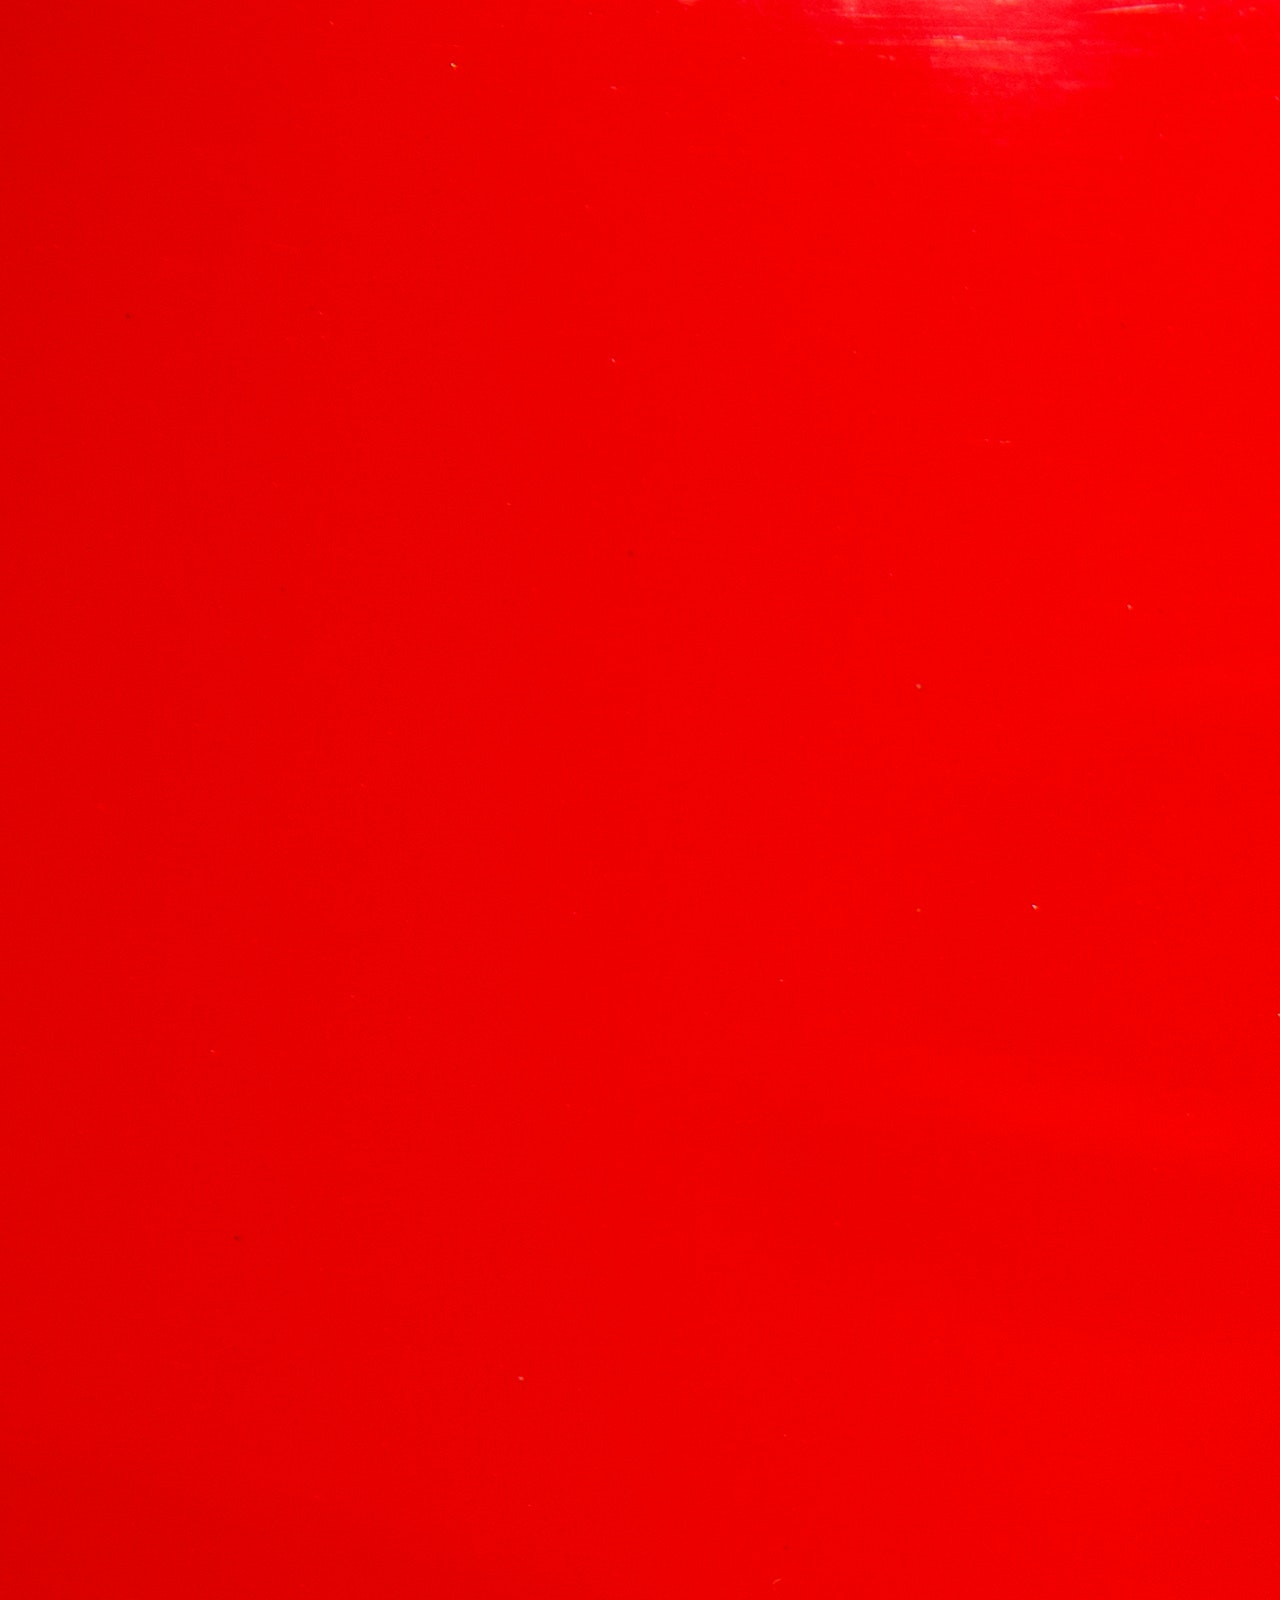
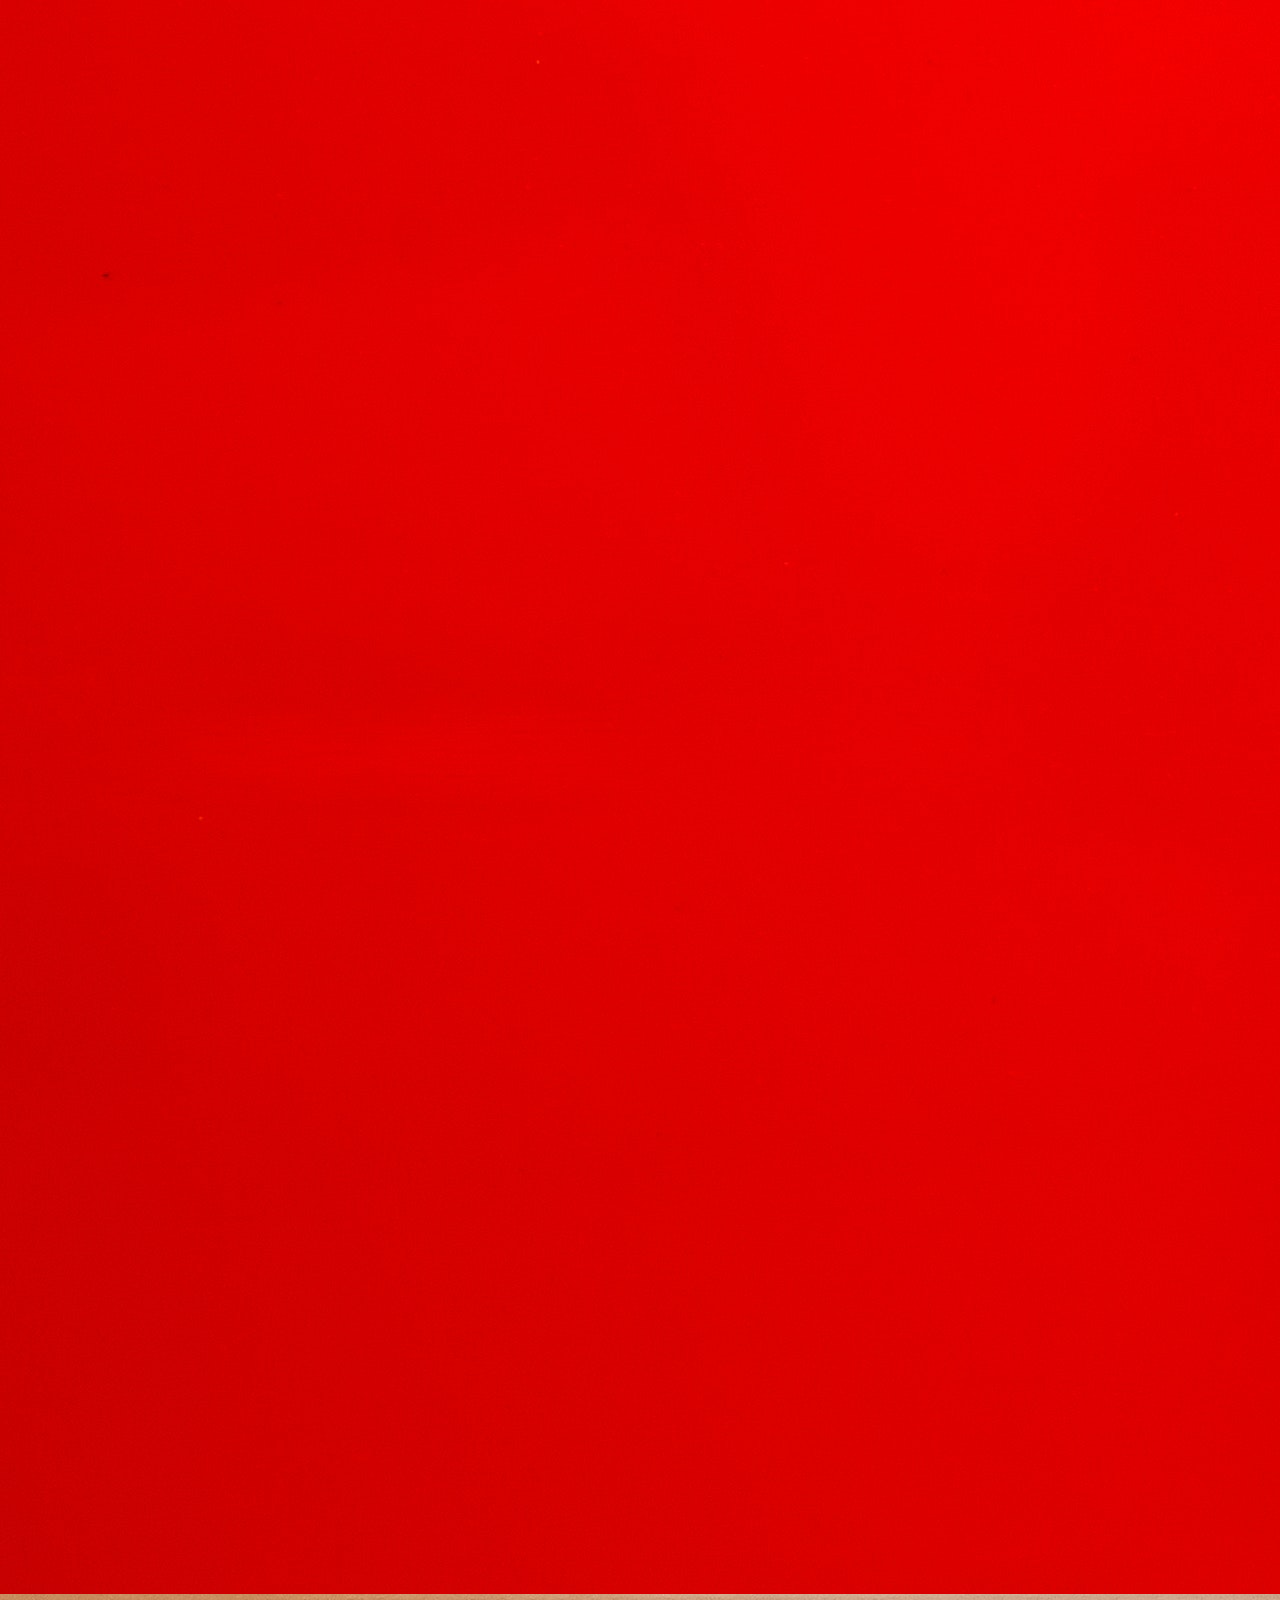
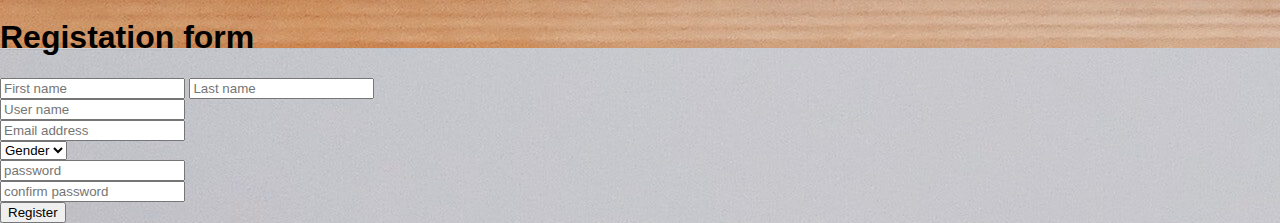
<file: login.html>
<!DOCTYPE html>
<html>
    <head>
        <title>welcome to hunt</title>
        <meta name="viewport" content="width=device-width, initial-scale=1.0">
        <link rel="stylesheet" href="style.css">
    </head>
    <body>
        <div class="wrapper" style="background-image: url('office.jpg');">
            <div class="inner">
                <div class="image-holder">
                    <img src="log.jpg" alt="image">
                </div>
                <form action="">
                    <h1>Registation form</h1>
                    <div class="form-group">
                        <input type ="text" placeholder="First name" class="form-control">
                        <input type ="text" placeholder="Last name" class="form-control">
                    </div>
                    <div class="form-wrapper">
                        <input type="text" placeholder="User name" class="form-control">
                    </div>

                    <div class="form-wrapper">
                        <input type="text" placeholder="Email address" class="form-control">
                    </div>

                    <div class="form wrapper">
                        <select name=""id="" class="form-control">
                            <option value="" disabled selected>Gender</option>
                            <option value="Male">Male</option>
                            <option value="Female">Female</option>
                            <option value="Other">Other</option>
                        </select>
                    </div>

                    <div class="form-wrapper">
                        <input type="password" placeholder="password" class="form-control">
                    </div>

                    <div class="form-wrapper">
                        <input type="confirm password" placeholder="confirm password" class="form-control">
                    </div>
                    <button>Register</button>
                </form>
            </div>
        </div>
        
    </body>
</html>
</file>
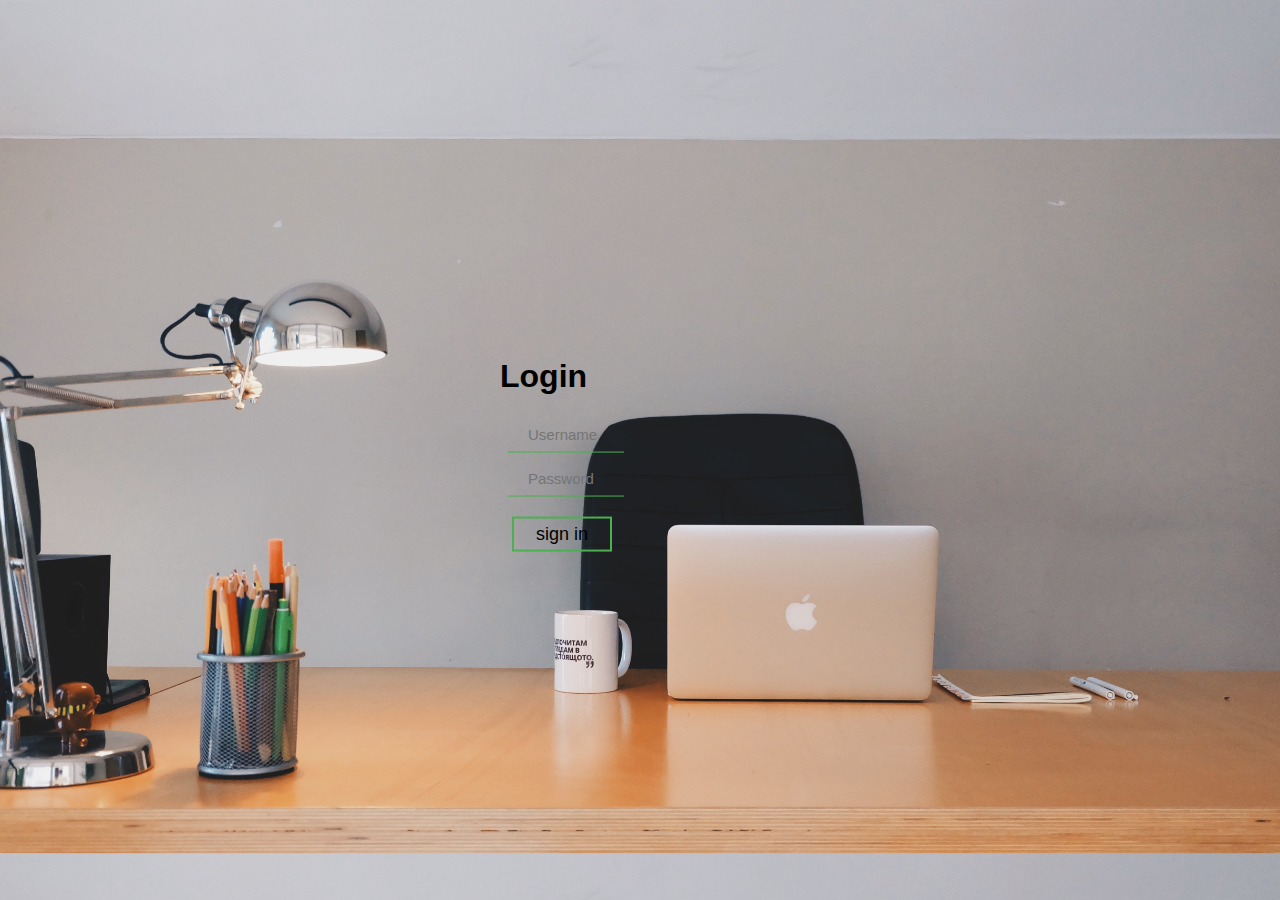
<file: sigin.html>
<!DOCTYPE html>
<htnl>
    <head>
        <title>login</title>
        <meta name="viewport" content="width=device-width, initial-scale=1.0">
        <link rel="stylesheet" href="style.css">
    </head>
    <body>
        <div class="wrapper" style="background-image: url('office.jpg');">
        </div>
        <div class="login-box">
            <h1>Login</h1>
        
            <div class="textbox">
                <input type="text" placeholder="Username">
            </div>
            <div class="textbox">
                <input type="text" placeholder="Password">

            </div>
            <div>
                <input type="button" class="btn" value="sign in">

            </div>
        </div>
    </body>
</htnl>
</file>
<file: style.css>
body{
    margin: 0;
    padding: 0;
    font-family: sans-serif;
    background: url(office.jpg);
    background-size: cover;
}
.login-box
{
    width: 280px;
    position: absolute;
    top: 50%;
    left: 50%;
    transform: translate(-50%,-50%);
    color: black;
}
.textbox
{
    width: 100px;
    overflow: hidden;
    font-size: 40px;
    padding: 8px;
    margin: 8px;
    border-bottom: 1px solid #4caf50;
}
.textbox input
{
    border:none;
    outline: none;
    background: none;
    color: black;
    font-size: 15px;
    width: 80%;
    float: left;
    margin: 0 10px;
}
.btn
{
    width: 100px;
    background: none;
    border:2px solid #4caf50;
    color: black;
    padding: 5px;
    font-size: 18px;
    cursor: pointer;
    margin: 12px;
}
</file>
